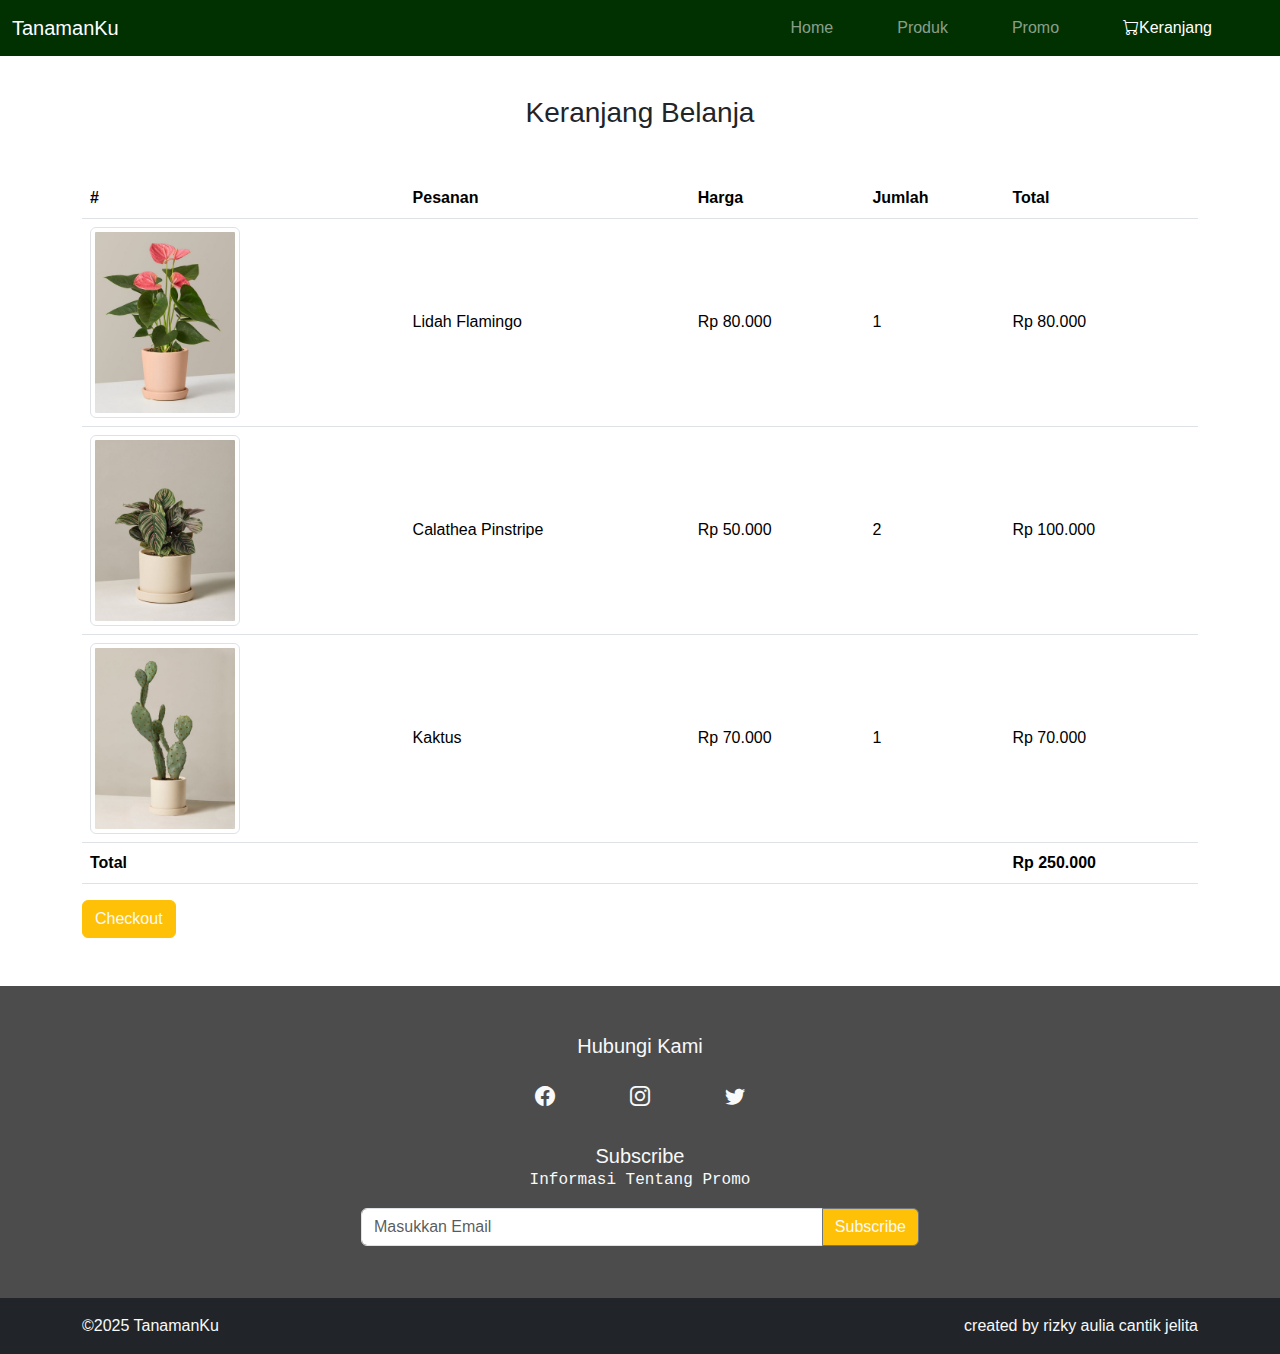
<file: webku/cart.html>
<!DOCTYPE html>
<html lang="en">

<head>
    <meta charset="UTF-8">
    <meta name="viewport" content="width=device-width, initial-scale=1.0">
    <title>TanamanKu | Keranjang Belanja</title>
    <link rel="stylesheet" href="bootstrap.css">
    <link rel="stylesheet" href="https://cdn.jsdelivr.net/npm/bootstrap-icons@1.13.1/font/bootstrap-icons.min.css">
    <link rel="stylesheet" href="style.css">
</head>

<body>
    <!--navbar-->
    <nav class="navbar fixed-top navbar-expand-lg navbar-dark bg-dark main-color">
        <div class="container-fluid">

            <button class="navbar-toggler" type="button" data-bs-toggle="collapse" data-bs-target="#navbarNav"
                aria-controls="navbarNav" aria-expanded="false" aria-label="Toggle navigation">
                <span class="navbar-toggler-icon"></span>
            </button>
            <div class="collapse navbar-collapse" id="navbarNav">
                <a class="navbar-brand me-auto active" href="index.html">TanamanKu</a>
                <ul class="navbar-nav">
                    <li class="nav-item me-5">
                        <a class="nav-link" href="index.html">Home</a>
                    </li>
                    <li class="nav-item me-5">
                        <a class="nav-link" href="produk.html">Produk</a>
                    </li>
                    <li class="nav-item me-5">
                        <a class="nav-link" href="promo.html">Promo</a>
                    </li>
                    <li class="nav-item me-5">
                        <a class="nav-link active" href="#" tabindex="-1" aria-disabled="true"><i
                                class="bi bi-cart"></i>Keranjang</a>
                    </li>
                </ul>
            </div>
        </div>
    </nav>

    <!--table-->
    <div class="container-fluid py-5">
        <div class="container">
            <h3 class="text-center my-5">Keranjang Belanja</h3>

            <div class="table-responsive">
                <table class="table">
                    <tr>
                        <th>#</th>
                        <th>Pesanan</th>
                        <th>Harga</th>
                        <th>Jumlah</th>
                        <th>Total</th>
                    </tr>
                    <tr style="vertical-align: middle;">
                        <td><img src="image/2.jpg" class="img-thumbnail d-none d-sm-block" width="150px" alt="">
                            <label class="d-block d-sm-none">Lidah Flamingo</label>
                        </td>
                        <td>Lidah Flamingo</td>
                        <td>Rp 80.000</td>
                        <td>1</td>
                        <td>Rp 80.000</td>
                    </tr>
                    <tr style="vertical-align: middle;">
                        <td><img src="image/8.jpg" class="img-thumbnail d-none d-sm-block" width="150px" alt="">
                            <label class="d-block d-sm-none">Calathea Pinstripe</label>
                        </td>
                        <td>Calathea Pinstripe</td>
                        <td>Rp 50.000</td>
                        <td>2</td>
                        <td>Rp 100.000</td>
                    </tr>
                    <tr style="vertical-align: middle;">
                        <td><img src="image/12.jpg" class="img-thumbnail d-none d-sm-block" width="150px" alt="">
                            <label class="d-block d-sm-none">Kaktus</label>
                        </td>
                        <td>Kaktus</td>
                        <td>Rp 70.000</td>
                        <td>1</td>
                        <td>Rp 70.000</td>
                    </tr>
                    <tr>
                        <th colspan="4">Total</th>
                        <th>Rp 250.000</th>
                    </tr>
                </table>
            </div>

            <button class="btn btn-warning text-light">Checkout</button>

        </div>
    </div>

    <!--subscribe-->
    <div class="container-fluid py-5 content-subscribe text-light">
        <div class="container">
            <h5 class="text-center mb-4">Hubungi Kami</h5>
            <div class="row justify-content-center">
                <div class="col-sm-1 d-flex justify-content-center mb-2">
                    <i class="bi bi-facebook fs-5"></i>
                </div>

                <div class="col-sm-1 d-flex justify-content-center mb-2">
                    <i class="bi bi-instagram fs-5"></i>
                </div>

                <div class="col-sm-1 d-flex justify-content-center">
                    <i class="bi bi-twitter fs-5"></i>
                </div>
            </div>

            <h5 class="text-center mt-4 mb-0">Subscribe</h5>
            <p class="text-center font-monospace">Informasi Tentang Promo</p>

            <div class="col-md-8 offset-md-2 col-lg-6 offset-lg-3">
                <div class="input-group mb-1">
                    <input type="text" class="form-control" placeholder="Masukkan Email" aria-label="Masukkan Email"
                        aria-describedby="button-addon2">
                    <button class="btn btn-outline-secondary btn-warning text-light" type="button"
                        id="button-addon2">Subscribe</button>
                </div>
            </div>

        </div>
    </div>

    <!--footer-->
    <div class="container-fluid py-3 bg-dark text-light">
        <div class="container d-flex justify-content-between">
            <label>&copy;2025 TanamanKu</label>
            <label>created by rizky aulia cantik jelita</label>
        </div>
    </div>
    
    <script src="bootstrap.js"></script>
</body>

</html>
</file>
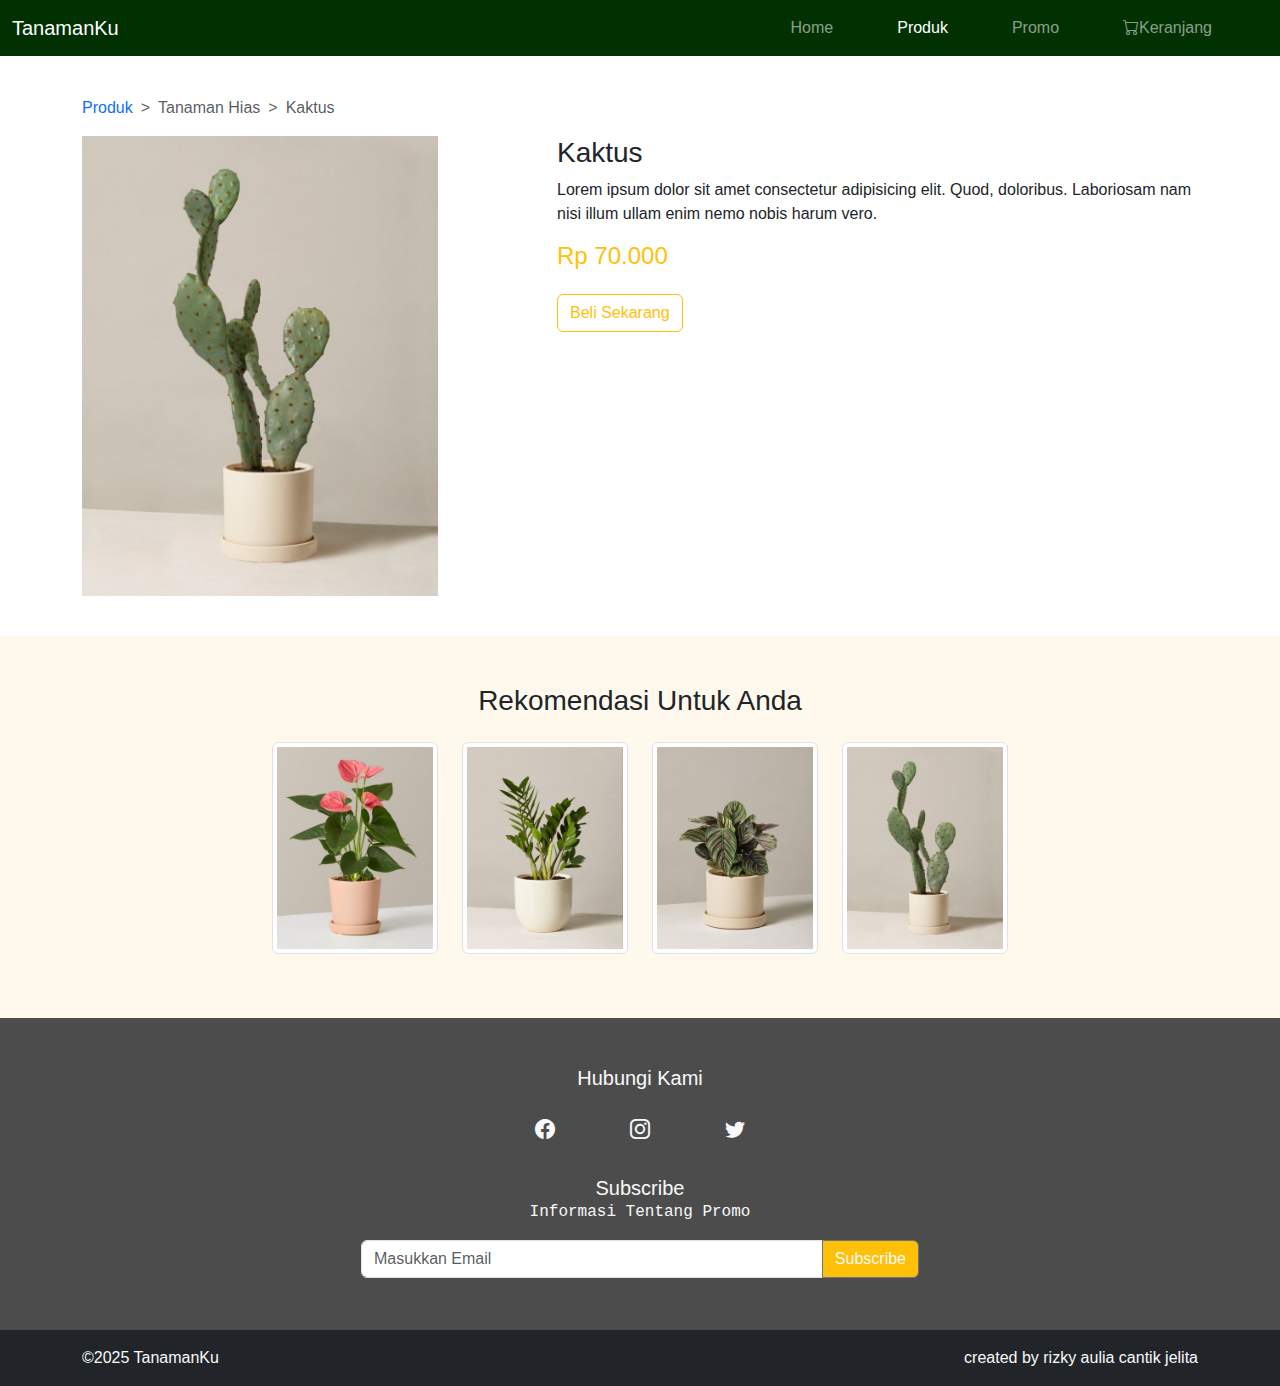
<file: webku/detail.html>
<!DOCTYPE html>
<html lang="en">

<head>
    <meta charset="UTF-8">
    <meta name="viewport" content="width=device-width, initial-scale=1.0">
    <title>TanamanKu | Mint</title>
    <link rel="stylesheet" href="bootstrap.css">
    <link rel="stylesheet" href="https://cdn.jsdelivr.net/npm/bootstrap-icons@1.13.1/font/bootstrap-icons.min.css">
    <link rel="stylesheet" href="style.css">
</head>

<body>
    <!--navbar-->
    <nav class="navbar fixed-top navbar-expand-lg navbar-dark bg-dark main-color">
        <div class="container-fluid">

            <button class="navbar-toggler" type="button" data-bs-toggle="collapse" data-bs-target="#navbarNav"
                aria-controls="navbarNav" aria-expanded="false" aria-label="Toggle navigation">
                <span class="navbar-toggler-icon"></span>
            </button>
            <div class="collapse navbar-collapse" id="navbarNav">
                <a class="navbar-brand me-auto active" href="index.html">TanamanKu</a>
                <ul class="navbar-nav">
                    <li class="nav-item me-5">
                        <a class="nav-link" href="index.html">Home</a>
                    </li>
                    <li class="nav-item me-5">
                        <a class="nav-link active" href="produk.html">Produk</a>
                    </li>
                    <li class="nav-item me-5">
                        <a class="nav-link" href="promo.html">Promo</a>
                    </li>
                    <li class="nav-item me-5">
                        <a class="nav-link" href="cart.html" tabindex="-1" aria-disabled="true"><i
                                class="bi bi-cart"></i>Keranjang</a>
                    </li>
                </ul>
            </div>
        </div>
    </nav>

    <!--breadcrumb-->
    <div class="container-fluid pt-5">
        <div class="container pt-5">
            <nav style="--bs-breadcrumb-divider: '>';" aria-label="breadcrumb">
                <ol class="breadcrumb">
                    <li class="breadcrumb-item"><a href="produk.html" style="text-decoration: none;">Produk</a></li>
                    <li class="breadcrumb-item active" aria-current="page">Tanaman Hias</li>
                    <li class="breadcrumb-item active" aria-current="page">Kaktus</li>
                </ol>
            </nav>
        </div>
    </div>

    <!--main-->
    <div class="container-fluid">
        <div class="container">
            <div class="row">
                <!--product image-->
                <div class="col-md-5 col-lg-4 mb-3">
                    <img src="image/12.jpg" class="img-fluid" alt="">
                </div>
                <!--product detail -->
                <div class="col-md-6 offset-md-1 col-lg-7 offset-lg-1">
                    <h3>Kaktus</h3>
                    <p>Lorem ipsum dolor sit amet consectetur adipisicing elit. Quod, doloribus. Laboriosam nam nisi
                        illum ullam enim nemo nobis harum vero.</p>
                    <h4 class="text-warning">Rp 70.000</h4>
                    <button class="btn btn-outline-warning mt-3">Beli Sekarang</button>
                </div>
            </div>
        </div>
    </div>

    <!--rekomendasi produk-->
    <div class="container-fluid py-5 mt-4" style="background-color: #fef9ec;">
        <div class="container">
            <h3 class="text-center mb-4">Rekomendasi Untuk Anda</h3>

            <div class="row justify-content-center">
                <div class="col-sm-6 col-md-3 col-lg-2 mb-3">
                    <a href="detail.html">
                        <img src="image/2.jpg" class="img-fluid img-thumbnail" alt="">
                    </a>
                </div>

                <div class="col-sm-6 col-md-3 col-lg-2 mb-3">
                    <a href="detail.html">
                        <img src="image/10.jpg" class="img-fluid img-thumbnail" alt="">
                    </a>
                </div>

                <div class="col-sm-6 col-md-3 col-lg-2 mb-3">
                    <a href="detail.html">
                        <img src="image/8.jpg" class="img-fluid img-thumbnail" alt="">
                    </a>
                </div>

                <div class="col-sm-6 col-md-3 col-lg-2 mb-3">
                    <a href="detail.html">
                        <img src="image/12.jpg" class="img-fluid img-thumbnail" alt="">
                    </a>
                </div>

            </div>
        </div>
    </div>

       <!--subscribe-->
    <div class="container-fluid py-5 content-subscribe text-light">
        <div class="container">
            <h5 class="text-center mb-4">Hubungi Kami</h5>
            <div class="row justify-content-center">
                <div class="col-sm-1 d-flex justify-content-center mb-2">
                    <i class="bi bi-facebook fs-5"></i>
                </div>

                <div class="col-sm-1 d-flex justify-content-center mb-2">
                    <i class="bi bi-instagram fs-5"></i>
                </div>

                <div class="col-sm-1 d-flex justify-content-center">
                    <i class="bi bi-twitter fs-5"></i>
                </div>
            </div>

            <h5 class="text-center mt-4 mb-0">Subscribe</h5>
            <p class="text-center font-monospace">Informasi Tentang Promo</p>

            <div class="col-md-8 offset-md-2 col-lg-6 offset-lg-3">
                <div class="input-group mb-1">
                    <input type="text" class="form-control" placeholder="Masukkan Email" aria-label="Masukkan Email"
                        aria-describedby="button-addon2">
                    <button class="btn btn-outline-secondary btn-warning text-light" type="button"
                        id="button-addon2">Subscribe</button>
                </div>
            </div>

        </div>
    </div>

    <!--footer-->
    <div class="container-fluid py-3 bg-dark text-light">
        <div class="container d-flex justify-content-between">
            <label>&copy;2025 TanamanKu</label>
            <label>created by rizky aulia cantik jelita</label>
        </div>
    </div>



    <script src="https://cdn.jsdelivr.net/npm/bootstrap@5.3.3/dist/js/bootstrap.bundle.min.js"></script>

</body>

</html>
</file>
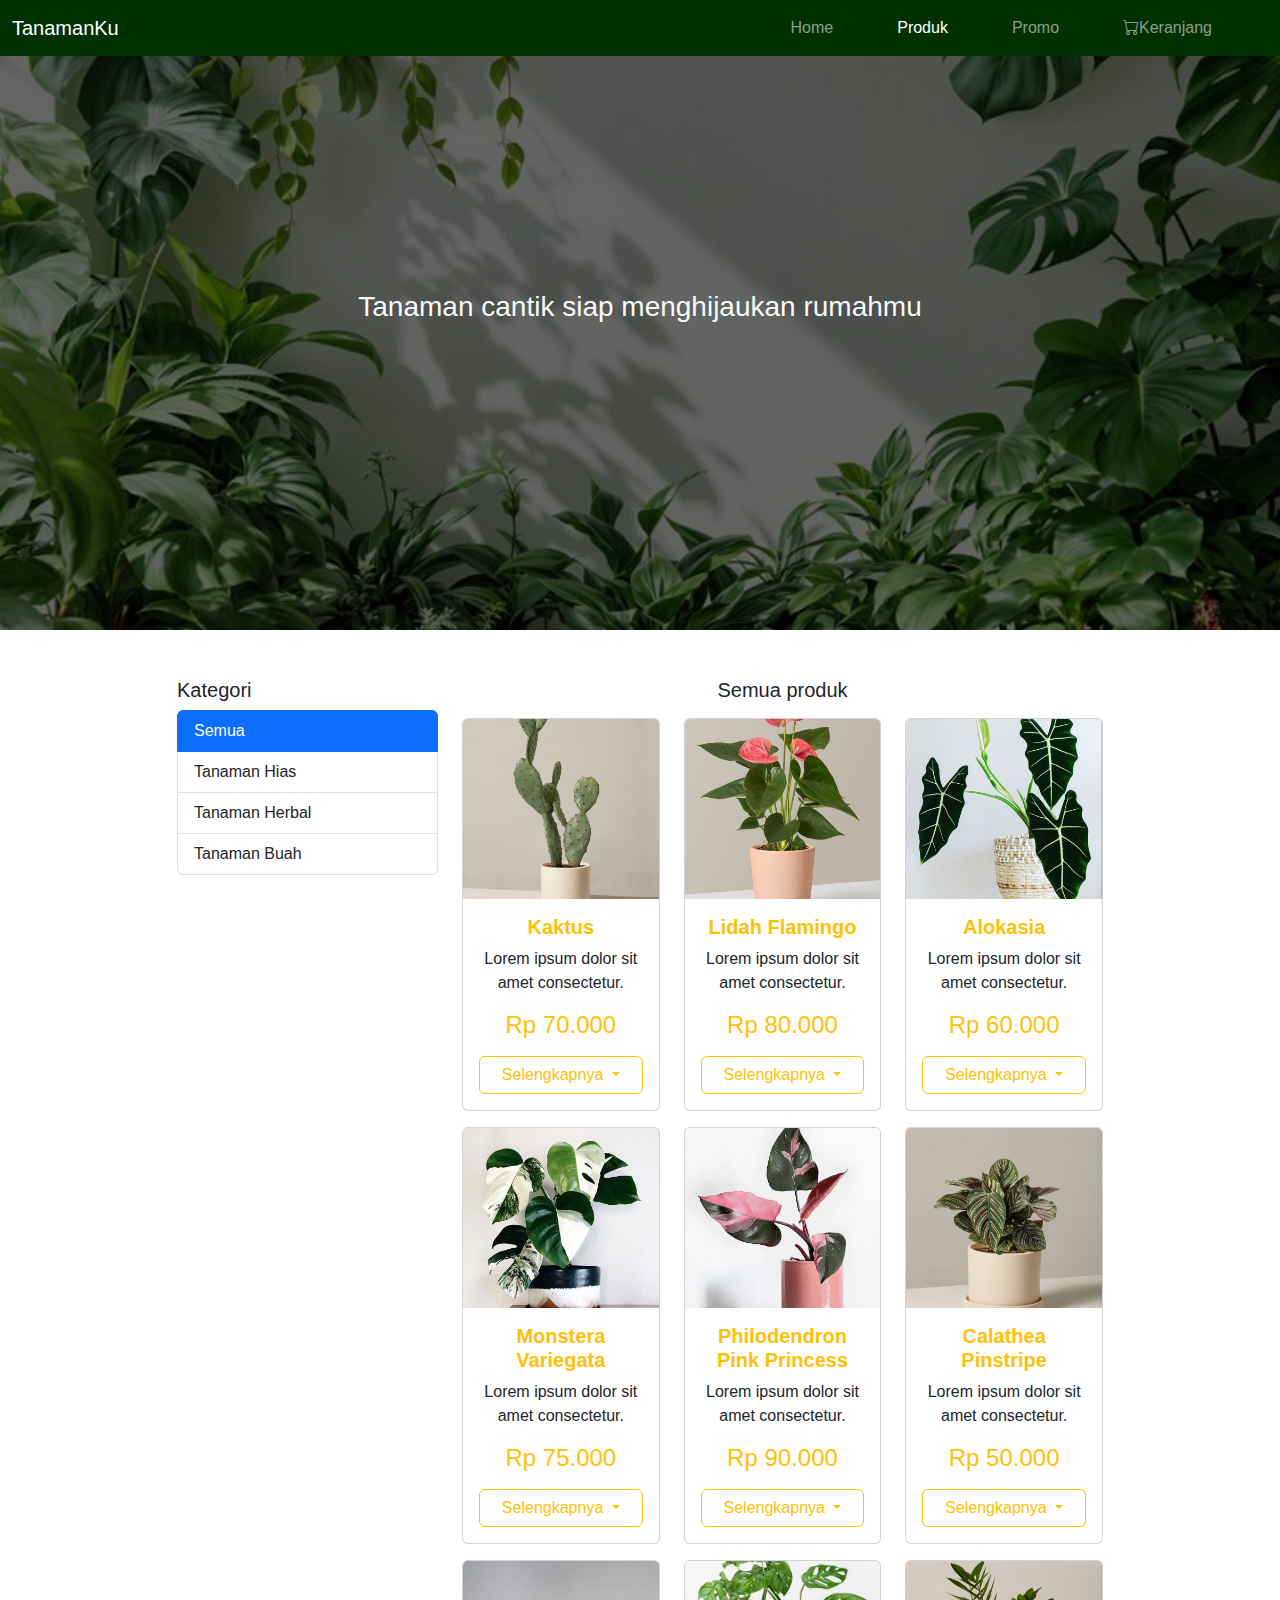
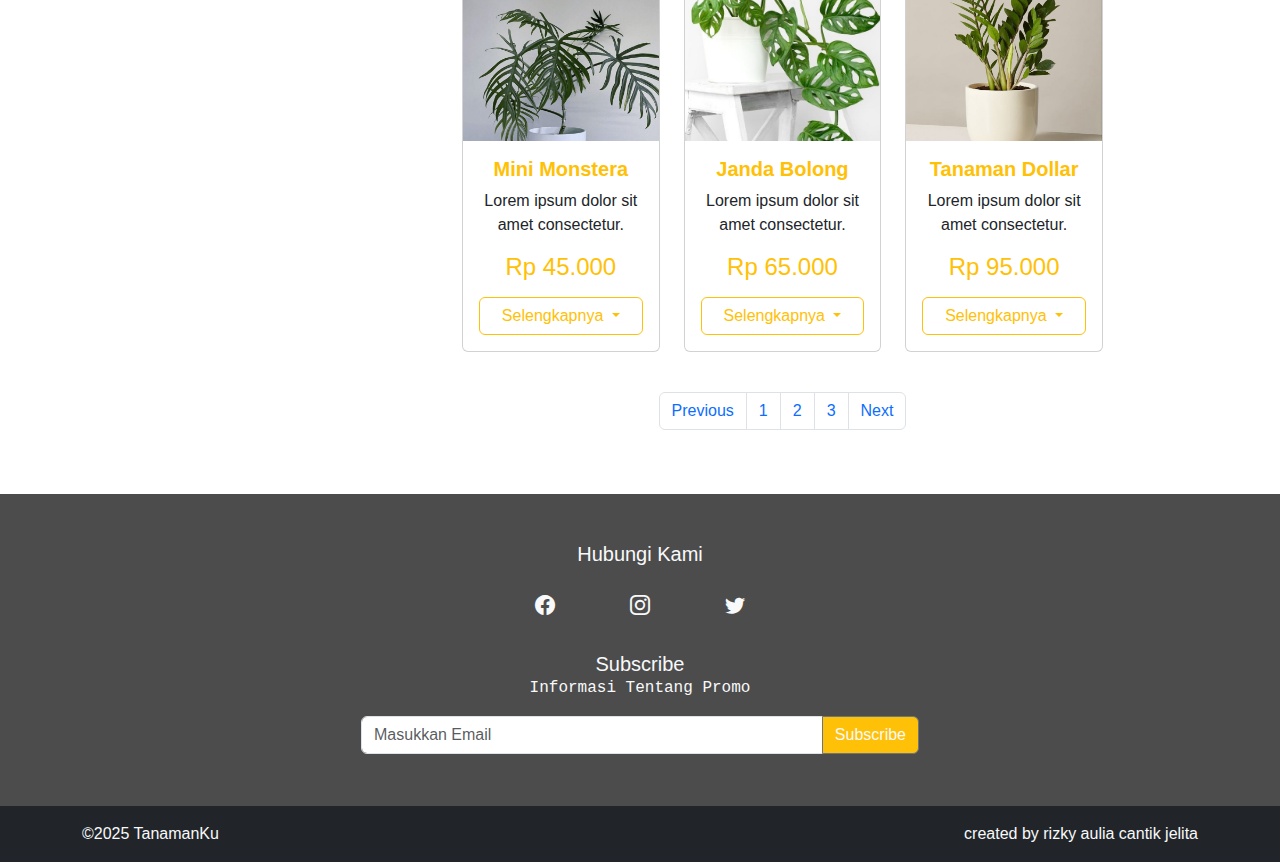
<file: webku/produk.html>
<!DOCTYPE html>
<html lang="en">

<head>
    <meta charset="UTF-8">
    <meta name="viewport" content="width=device-width, initial-scale=1.0">
    <title>TanamanKu | Produk</title>
    <link rel="stylesheet" href="bootstrap.css">
    <link rel="stylesheet" href="https://cdn.jsdelivr.net/npm/bootstrap-icons@1.13.1/font/bootstrap-icons.min.css">
    <link rel="stylesheet" href="style.css">
</head>

<body>
    <!--navbar-->
    <nav class="navbar fixed-top navbar-expand-lg navbar-dark bg-dark main-color">
        <div class="container-fluid">

            <button class="navbar-toggler" type="button" data-bs-toggle="collapse" data-bs-target="#navbarNav"
                aria-controls="navbarNav" aria-expanded="false" aria-label="Toggle navigation">
                <span class="navbar-toggler-icon"></span>
            </button>
            <div class="collapse navbar-collapse" id="navbarNav">
                <a class="navbar-brand me-auto active" href="index.html">TanamanKu</a>
                <ul class="navbar-nav">
                    <li class="nav-item me-5">
                        <a class="nav-link" href="index.html">Home</a>
                    </li>
                    <li class="nav-item me-5">
                        <a class="nav-link active" href="#">Produk</a>
                    </li>
                    <li class="nav-item me-5">
                        <a class="nav-link" href="promo.html">Promo</a>
                    </li>
                    <li class="nav-item me-5">
                        <a class="nav-link" href="cart.html" tabindex="-1" aria-disabled="true"><i
                                class="bi bi-cart"></i>Keranjang</a>
                    </li>
                </ul>
            </div>
        </div>
    </nav>

    <!--banner-->
    <div class="container-fluid banner2 d-flex align-items-center">
        <div class="container">
            <h3 class="text-light text-center mb-3">Tanaman cantik siap menghijaukan rumahmu</h3>
        </div>
    </div>

    <!--produk content-->
    <div class="container-fluid py-5">
        <div class="container">
            <div class="row justify-content-center">
                <!--kategori-->
                <div class="col-md-4 col-lg-3 mb-4">
                    <h5>Kategori</h5>
                    <ul class="list-group">
                        <li class="list-group-item active" aria-current="true">Semua</li>
                        <li class="list-group-item">Tanaman Hias</li>
                        <li class="list-group-item">Tanaman Herbal</li>
                        <li class="list-group-item">Tanaman Buah</li>
                    </ul>
                </div>
                <!--produk-->
                <div class="col-md-8 col-lg-7">
                    <h5 class="text-center mb-3">Semua produk</h5>

                    <div class="row">
                        <div class="col-sm-6 col-lg-4 mb-3">
                            <div class="card">
                                <img src="image/12.jpg" class="card-img-top w-100" alt="...">
                                <div class="card-body">
                                    <h5 class="card-title text-center text-warning">
                                        <strong>Kaktus</strong>
                                    </h5>
                                    <p class="card-text text-center">Lorem ipsum dolor sit amet consectetur.</p>
                                    <h4 class="text-center text-warning mb-3">Rp 70.000</h4>

                                    <div class="dropdown">
                                        <button class="btn btn-outline-warning dropdown-toggle w-100" type="button"
                                            id="dropdownMenuButton1" data-bs-toggle="dropdown" aria-expanded="false">
                                            Selengkapnya
                                        </button>
                                        <ul class="dropdown-menu" aria-labelledby="dropdownMenuButton1">
                                            <li><a class="dropdown-item" href="detail.html">Lihat</a></li>
                                            <li><a class="dropdown-item" href="#">Beli</a></li>
                                        </ul>
                                    </div>

                                </div>
                            </div>
                        </div>

                        <div class="col-sm-6 col-lg-4 mb-3">
                            <div class="card">
                                <img src="image/2.jpg" class="card-img-top w-100" alt="...">
                                <div class="card-body">
                                    <h5 class="card-title text-center text-warning">
                                        <strong>Lidah Flamingo</strong>
                                    </h5>
                                    <p class="card-text text-center">Lorem ipsum dolor sit amet consectetur.</p>
                                    <h4 class="text-center text-warning mb-3">Rp 80.000</h4>

                                    <div class="dropdown">
                                        <button class="btn btn-outline-warning dropdown-toggle w-100" type="button"
                                            id="dropdownMenuButton1" data-bs-toggle="dropdown" aria-expanded="false">
                                            Selengkapnya
                                        </button>
                                        <ul class="dropdown-menu" aria-labelledby="dropdownMenuButton1">
                                            <li><a class="dropdown-item" href="detail.html">Lihat</a></li>
                                            <li><a class="dropdown-item" href="#">Beli</a></li>
                                        </ul>
                                    </div>
                                </div>
                            </div>
                        </div>

                        <div class="col-sm-6 col-lg-4 mb-3">
                            <div class="card">
                                <img src="image/5.jpg" class="card-img-top w-100" alt="...">
                                <div class="card-body">
                                    <h5 class="card-title text-center text-warning">
                                        <strong>Alokasia</strong>
                                    </h5>
                                    <p class="card-text text-center">Lorem ipsum dolor sit amet consectetur.</p>
                                    <h4 class="text-center text-warning mb-3">Rp 60.000</h4>

                                    <div class="dropdown">
                                        <button class="btn btn-outline-warning dropdown-toggle w-100" type="button"
                                            id="dropdownMenuButton1" data-bs-toggle="dropdown" aria-expanded="false">
                                            Selengkapnya
                                        </button>
                                        <ul class="dropdown-menu" aria-labelledby="dropdownMenuButton1">
                                            <li><a class="dropdown-item" href="detail.html">Lihat</a></li>
                                            <li><a class="dropdown-item" href="#">Beli</a></li>
                                        </ul>
                                    </div>
                                </div>
                            </div>
                        </div>

                        <div class="col-sm-6 col-lg-4 mb-3">
                            <div class="card">
                                <img src="image/4.jpg" class="card-img-top w-100" alt="...">
                                <div class="card-body">
                                    <h5 class="card-title text-center text-warning">
                                        <strong>Monstera Variegata</strong>
                                    </h5>
                                    <p class="card-text text-center">Lorem ipsum dolor sit amet consectetur.</p>
                                    <h4 class="text-center text-warning mb-3">Rp 75.000</h4>

                                    <div class="dropdown">
                                        <button class="btn btn-outline-warning dropdown-toggle w-100" type="button"
                                            id="dropdownMenuButton1" data-bs-toggle="dropdown" aria-expanded="false">
                                            Selengkapnya
                                        </button>
                                        <ul class="dropdown-menu" aria-labelledby="dropdownMenuButton1">
                                            <li><a class="dropdown-item" href="detail.html">Lihat</a></li>
                                            <li><a class="dropdown-item" href="#">Beli</a></li>
                                        </ul>
                                    </div>
                                </div>
                            </div>
                        </div>

                        <div class="col-sm-6 col-lg-4 mb-3">
                            <div class="card">
                                <img src="image/3.jpg" class="card-img-top w-100" alt="...">
                                <div class="card-body">
                                    <h5 class="card-title text-center text-warning">
                                        <strong>Philodendron Pink Princess</strong>
                                    </h5>
                                    <p class="card-text text-center">Lorem ipsum dolor sit amet consectetur.</p>
                                    <h4 class="text-center text-warning mb-3">Rp 90.000</h4>

                                    <div class="dropdown">
                                        <button class="btn btn-outline-warning dropdown-toggle w-100" type="button"
                                            id="dropdownMenuButton1" data-bs-toggle="dropdown" aria-expanded="false">
                                            Selengkapnya
                                        </button>
                                        <ul class="dropdown-menu" aria-labelledby="dropdownMenuButton1">
                                            <li><a class="dropdown-item" href="detail.html">Lihat</a></li>
                                            <li><a class="dropdown-item" href="#">Beli</a></li>
                                        </ul>
                                    </div>
                                </div>
                            </div>
                        </div>

                        <div class="col-sm-6 col-lg-4 mb-3">
                            <div class="card">
                                <img src="image/8.jpg" class="card-img-top w-100" alt="...">
                                <div class="card-body">
                                    <h5 class="card-title text-center text-warning">
                                        <strong>Calathea Pinstripe</strong>
                                    </h5>
                                    <p class="card-text text-center">Lorem ipsum dolor sit amet consectetur.</p>
                                    <h4 class="text-center text-warning mb-3">Rp 50.000</h4>

                                    <div class="dropdown">
                                        <button class="btn btn-outline-warning dropdown-toggle w-100" type="button"
                                            id="dropdownMenuButton1" data-bs-toggle="dropdown" aria-expanded="false">
                                            Selengkapnya
                                        </button>
                                        <ul class="dropdown-menu" aria-labelledby="dropdownMenuButton1">
                                            <li><a class="dropdown-item" href="detail.html">Lihat</a></li>
                                            <li><a class="dropdown-item" href="#">Beli</a></li>
                                        </ul>
                                    </div>
                                </div>
                            </div>
                        </div>

                        <div class="col-sm-6 col-lg-4 mb-3">
                            <div class="card">
                                <img src="image/7.jpg" class="card-img-top w-100" alt="...">
                                <div class="card-body">
                                    <h5 class="card-title text-center text-warning">
                                        <strong>Mini Monstera</strong>
                                    </h5>
                                    <p class="card-text text-center">Lorem ipsum dolor sit amet consectetur.</p>
                                    <h4 class="text-center text-warning mb-3">Rp 45.000</h4>

                                    <div class="dropdown">
                                        <button class="btn btn-outline-warning dropdown-toggle w-100" type="button"
                                            id="dropdownMenuButton1" data-bs-toggle="dropdown" aria-expanded="false">
                                            Selengkapnya
                                        </button>
                                        <ul class="dropdown-menu" aria-labelledby="dropdownMenuButton1">
                                            <li><a class="dropdown-item" href="detail.html">Lihat</a></li>
                                            <li><a class="dropdown-item" href="#">Beli</a></li>
                                        </ul>
                                    </div>
                                </div>
                            </div>
                        </div>

                        <div class="col-sm-6 col-lg-4 mb-3">
                            <div class="card">
                                <img src="image/6.jpg" class="card-img-top w-100" alt="...">
                                <div class="card-body">
                                    <h5 class="card-title text-center text-warning">
                                        <strong> Janda Bolong</strong>
                                    </h5>
                                    <p class="card-text text-center">Lorem ipsum dolor sit amet consectetur.</p>
                                    <h4 class="text-center text-warning mb-3">Rp 65.000</h4>

                                    <div class="dropdown">
                                        <button class="btn btn-outline-warning dropdown-toggle w-100" type="button"
                                            id="dropdownMenuButton1" data-bs-toggle="dropdown" aria-expanded="false">
                                            Selengkapnya
                                        </button>
                                        <ul class="dropdown-menu" aria-labelledby="dropdownMenuButton1">
                                            <li><a class="dropdown-item" href="detail.html">Lihat</a></li>
                                            <li><a class="dropdown-item" href="#">Beli</a></li>
                                        </ul>
                                    </div>
                                </div>
                            </div>
                        </div>

                        <div class="col-sm-6 col-lg-4 mb-3">
                            <div class="card">
                                <img src="image/10.jpg" class="card-img-top w-100" alt="...">
                                <div class="card-body">
                                    <h5 class="card-title text-center text-warning">
                                        <strong>Tanaman Dollar</strong>
                                    </h5>
                                    <p class="card-text text-center">Lorem ipsum dolor sit amet consectetur.</p>
                                    <h4 class="text-center text-warning mb-3">Rp 95.000</h4>

                                    <div class="dropdown">
                                        <button class="btn btn-outline-warning dropdown-toggle w-100" type="button"
                                            id="dropdownMenuButton1" data-bs-toggle="dropdown" aria-expanded="false">
                                            Selengkapnya
                                        </button>
                                        <ul class="dropdown-menu" aria-labelledby="dropdownMenuButton1">
                                            <li><a class="dropdown-item" href="detail.html">Lihat</a></li>
                                            <li><a class="dropdown-item" href="#">Beli</a></li>
                                        </ul>
                                    </div>
                                </div>
                            </div>
                        </div>
                        <!--pagination-->
                        <nav class="mt-4 d-flex justify-content-center" aria-label="Page navigation example">
                            <ul class="pagination">
                                <li class="page-item"><a class="page-link" href="#">Previous</a></li>
                                <li class="page-item"><a class="page-link" href="#">1</a></li>
                                <li class="page-item"><a class="page-link" href="#">2</a></li>
                                <li class="page-item"><a class="page-link" href="#">3</a></li>
                                <li class="page-item"><a class="page-link" href="#">Next</a></li>
                            </ul>
                        </nav>
                    </div>
                </div>
            </div>
        </div>
    </div>

    <!--subscribe-->
    <div class="container-fluid py-5 content-subscribe text-light">
        <div class="container">
            <h5 class="text-center mb-4">Hubungi Kami</h5>
            <div class="row justify-content-center">
                <div class="col-sm-1 d-flex justify-content-center mb-2">
                    <i class="bi bi-facebook fs-5"></i>
                </div>

                <div class="col-sm-1 d-flex justify-content-center mb-2">
                    <i class="bi bi-instagram fs-5"></i>
                </div>

                <div class="col-sm-1 d-flex justify-content-center">
                    <i class="bi bi-twitter fs-5"></i>
                </div>
            </div>

            <h5 class="text-center mt-4 mb-0">Subscribe</h5>
            <p class="text-center font-monospace">Informasi Tentang Promo</p>

            <div class="col-md-8 offset-md-2 col-lg-6 offset-lg-3">
                <div class="input-group mb-1">
                    <input type="text" class="form-control" placeholder="Masukkan Email" aria-label="Masukkan Email"
                        aria-describedby="button-addon2">
                    <button class="btn btn-outline-secondary btn-warning text-light" type="button"
                        id="button-addon2">Subscribe</button>
                </div>
            </div>

        </div>
    </div>

    <!--footer-->
    <div class="container-fluid py-3 bg-dark text-light">
        <div class="container d-flex justify-content-between">
            <label>&copy;2025 TanamanKu</label>
            <label>created by rizky aulia cantik jelita</label>
        </div>
    </div>

<script src="https://cdn.jsdelivr.net/npm/bootstrap@5.3.3/dist/js/bootstrap.bundle.min.js"></script>

</body>
</html>
</file>
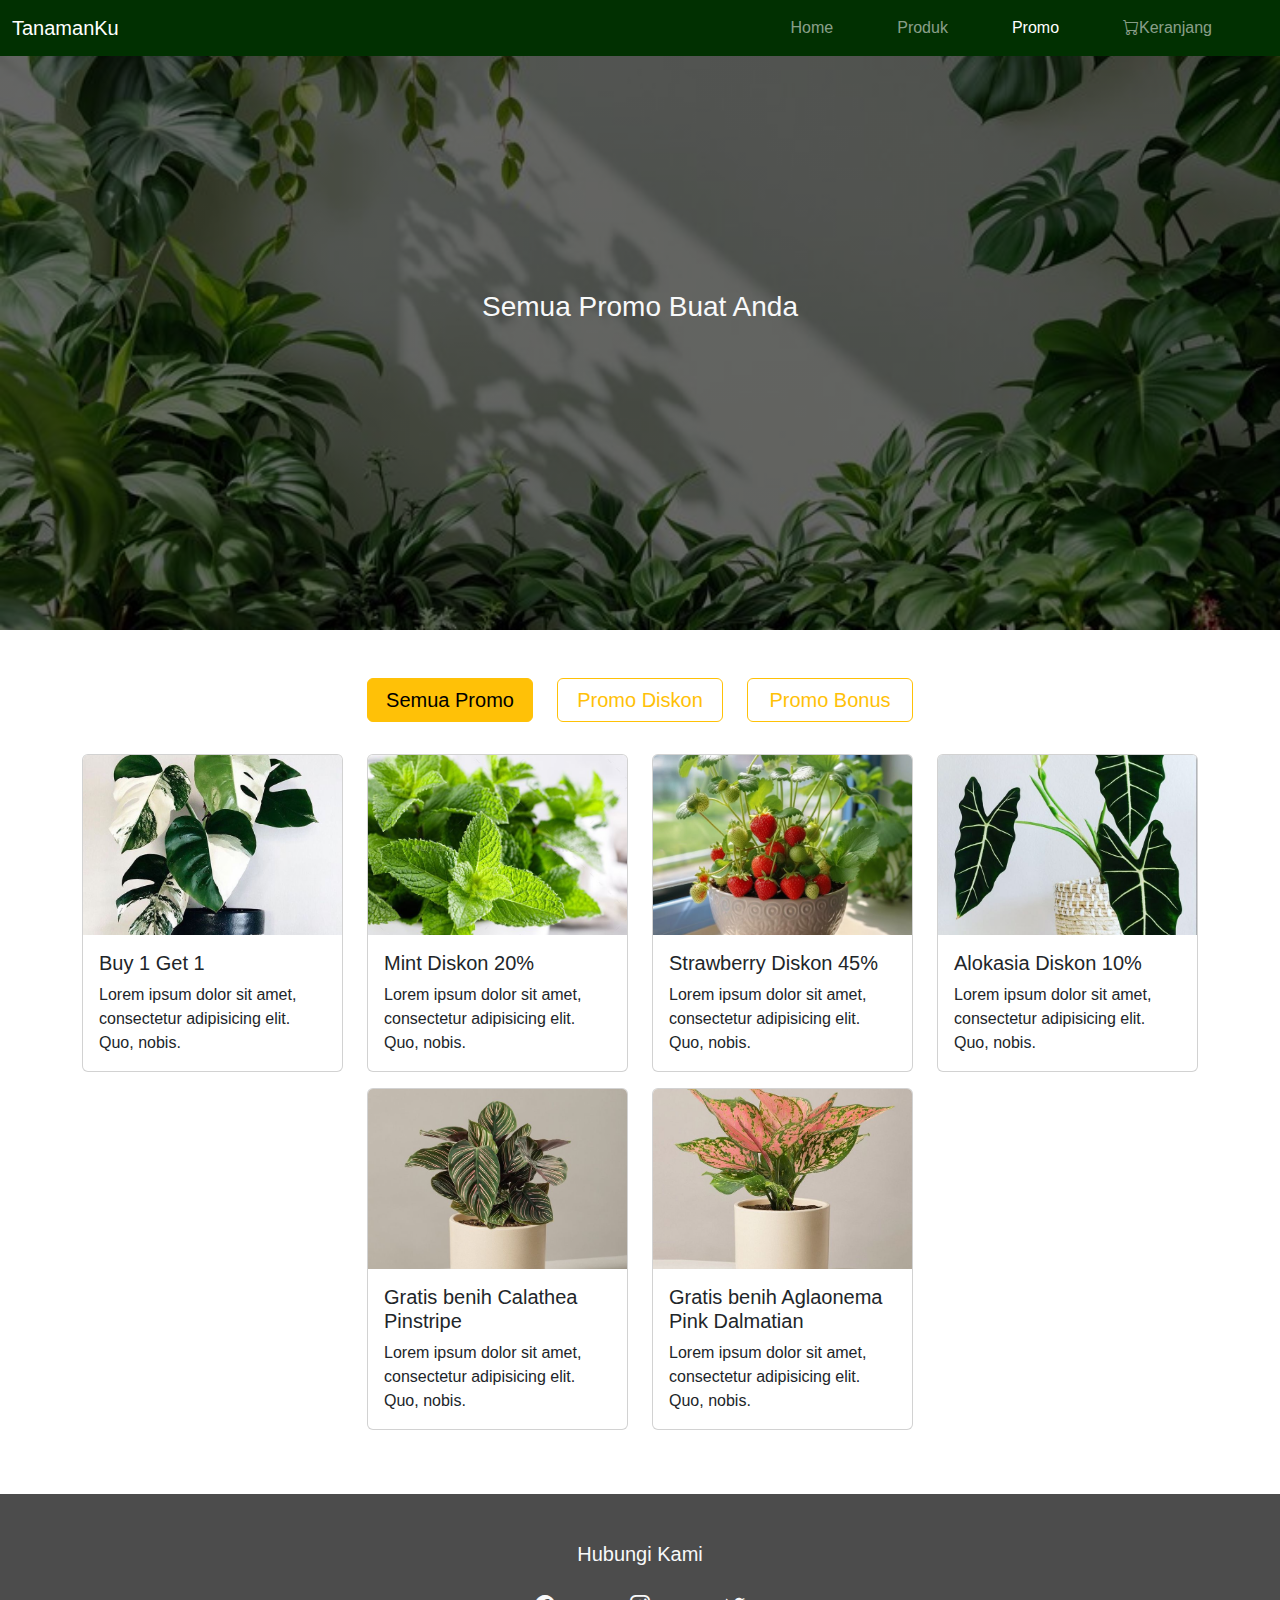
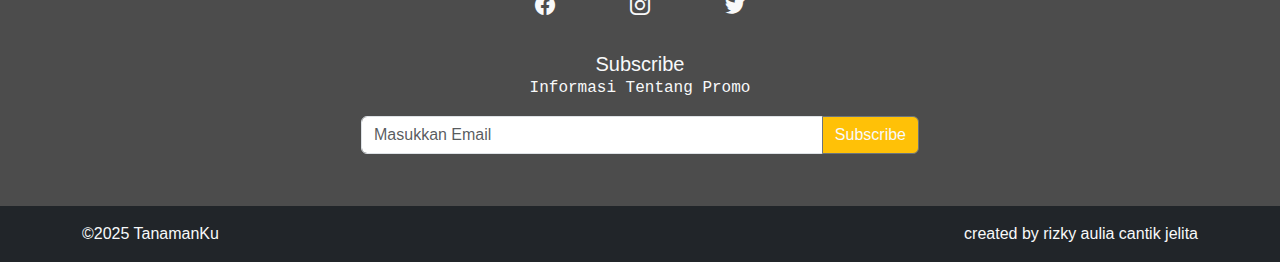
<file: webku/promo.html>
<!DOCTYPE html>
<html lang="en">

<head>
    <meta charset="UTF-8">
    <meta name="viewport" content="width=device-width, initial-scale=1.0">
    <title>TanamanKu | Promo</title>
    <link rel="stylesheet" href="bootstrap.css">
    <link rel="stylesheet" href="https://cdn.jsdelivr.net/npm/bootstrap-icons@1.13.1/font/bootstrap-icons.min.css">
    <link rel="stylesheet" href="style.css">
</head>

<body>
    <!--navbar-->
    <nav class="navbar fixed-top navbar-expand-lg navbar-dark bg-dark main-color">
        <div class="container-fluid">

            <button class="navbar-toggler" type="button" data-bs-toggle="collapse" data-bs-target="#navbarNav"
                aria-controls="navbarNav" aria-expanded="false" aria-label="Toggle navigation">
                <span class="navbar-toggler-icon"></span>
            </button>
            <div class="collapse navbar-collapse" id="navbarNav">
                <a class="navbar-brand me-auto active" href="index.html">TanamanKu</a>
                <ul class="navbar-nav">
                    <li class="nav-item me-5">
                        <a class="nav-link" href="index.html">Home</a>
                    </li>
                    <li class="nav-item me-5">
                        <a class="nav-link" href="produk.html">Produk</a>
                    </li>
                    <li class="nav-item me-5">
                        <a class="nav-link  active" href="#">Promo</a>
                    </li>
                    <li class="nav-item me-5">
                        <a class="nav-link" href="cart.html" tabindex="-1" aria-disabled="true"><i
                                class="bi bi-cart"></i>Keranjang</a>
                    </li>
                </ul>
            </div>
        </div>
    </nav>

    <!--banner-->
    <div class="container-fluid banner2 d-flex align-items-center">
        <div class="container">
            <h3 class="text-light text-center mb-3">Semua Promo Buat Anda</h3>
        </div>
    </div>

    <!--promo-->
    <div class="container-fluid py-5">
        <div class="container">
            <!--kategori promo-->
            <div class="row justify-content-center mb-3">
                <div class="col-sm-4 col-md-3 col-lg-2 mb-3">
                    <button id="semuaPromoBtn" onclick="showAll()"
                        class="btn btn-outline-warning w-100 fs-5 active">Semua Promo</button>
                </div>

                <div class="col-sm-4 col-md-3 col-lg-2 mb-3">
                    <button id="diskonPromoBtn" onclick="showDiskon()" class="btn btn-outline-warning w-100 fs-5">Promo
                        Diskon</button>
                </div>

                <div class="col-sm-4 col-md-3 col-lg-2 mb-3">
                    <button id="bonusPromoBtn" onclick="showBonus()" class="btn btn-outline-warning w-100 fs-5">Promo
                        Bonus</button>
                </div>
            </div>

            <!--isi promo-->
            <!--semua promo-->
            <div id="semuaPromo">
                <div class="row justify-content-center">
                    <div class="col-sm-6 col-lg-3 hovered-card mg-3 mb-3">
                        <div class="card">
                            <img src="image/4.jpg" class="card-img-top w-100" alt="...">
                            <div class="card-body">
                                <h5 class="card-title">Buy 1 Get 1</h5>
                                <p class="card-text">Lorem ipsum dolor sit amet, consectetur adipisicing elit. Quo,
                                    nobis.</p>
                            </div>
                        </div>
                    </div>

                    <div class="col-sm-6 col-lg-3 hovered-card mg-3 mb-3">
                        <div class="card">
                            <img src="image/mint.jpg" class="card-img-top w-100" alt="...">
                            <div class="card-body">
                                <h5 class="card-title">Mint Diskon 20%</h5>
                                <p class="card-text">Lorem ipsum dolor sit amet, consectetur adipisicing elit. Quo,
                                    nobis.</p>
                            </div>
                        </div>
                    </div>

                    <div class="col-sm-6 col-lg-3 hovered-card mg-3 mb-3">
                        <div class="card">
                            <img src="image/strawberryy.jpg" class="card-img-top w-100" alt="...">
                            <div class="card-body">
                                <h5 class="card-title">Strawberry Diskon 45%</h5>
                                <p class="card-text">Lorem ipsum dolor sit amet, consectetur adipisicing elit. Quo,
                                    nobis.</p>
                            </div>
                        </div>
                    </div>

                    <div class="col-sm-6 col-lg-3 hovered-card mg-3 mb-3">
                        <div class="card">
                            <img src="image/5.jpg" class="card-img-top w-100" alt="...">
                            <div class="card-body">
                                <h5 class="card-title">Alokasia Diskon 10%</h5>
                                <p class="card-text">Lorem ipsum dolor sit amet, consectetur adipisicing elit. Quo,
                                    nobis.</p>
                            </div>
                        </div>
                    </div>

                    <div class="col-sm-6 col-lg-3 hovered-card mg-3 mb-3">
                        <div class="card">
                            <img src="image/8.jpg" class="card-img-top w-100" alt="...">
                            <div class="card-body">
                                <h5 class="card-title">Gratis benih Calathea Pinstripe</h5>
                                <p class="card-text">Lorem ipsum dolor sit amet, consectetur adipisicing elit. Quo,
                                    nobis.</p>
                            </div>
                        </div>
                    </div>

                    <div class="col-sm-6 col-lg-3 hovered-card mg-3 mb-3">
                        <div class="card">
                            <img src="image/9.jpg" class="card-img-top w-100" alt="...">
                            <div class="card-body">
                                <h5 class="card-title">Gratis benih Aglaonema Pink Dalmatian</h5>
                                <p class="card-text">Lorem ipsum dolor sit amet, consectetur adipisicing elit. Quo,
                                    nobis.</p>
                            </div>
                        </div>
                    </div>

                </div>
            </div>
            <!--promo diskon-->
            <div id="promoDiskon">
                <div class="row justify-content-center">
                    <div class="col-lg-3 hovered-card mg-3 mb-3">
                        <div class="card">
                            <img src="image/3.jpg" class="card-img-top w-100" alt="...">
                            <div class="card-body">
                                <h5 class="card-title">Buy 1 Get 1</h5>
                                <p class="card-text">Lorem ipsum dolor sit amet, consectetur adipisicing elit. Quo,
                                    nobis.</p>
                            </div>
                        </div>
                    </div>

                    <div class="col-lg-3 hovered-card mg-3 mb-3">
                        <div class="card">
                            <img src="image/10.jpg" class="card-img-top w-100" alt="...">
                            <div class="card-body">
                                <h5 class="card-title">Buy 1 Get 1</h5>
                                <p class="card-text">Lorem ipsum dolor sit amet, consectetur adipisicing elit. Quo,
                                    nobis.</p>
                            </div>
                        </div>
                    </div>

                    <div class="col-lg-3 hovered-card mg-3 mb-3">
                        <div class="card">
                            <img src="image/1.jpg" class="card-img-top w-100" alt="...">
                            <div class="card-body">
                                <h5 class="card-title">Buy 1 Get 1</h5>
                                <p class="card-text">Lorem ipsum dolor sit amet, consectetur adipisicing elit. Quo,
                                    nobis.</p>
                            </div>
                        </div>
                    </div>

                </div>
            </div>
            <!--promo bonus-->
            <div id="promoBonus">
                <div class="row justify-content-center">
                    <div class="col-lg-3 hovered-card mg-3 mb-3">
                        <div class="card">
                            <img src="image/12.jpg" class="card-img-top w-100" alt="...">
                            <div class="card-body">
                                <h5 class="card-title">Buy 1 Get 1</h5>
                                <p class="card-text">Lorem ipsum dolor sit amet, consectetur adipisicing elit. Quo,
                                    nobis.</p>
                            </div>
                        </div>
                    </div>

                    <div class="col-lg-3 hovered-card mg-3 mb-3">
                        <div class="card">
                            <img src="image/7.jpg" class="card-img-top w-100" alt="...">
                            <div class="card-body">
                                <h5 class="card-title">Buy 1 Get 1</h5>
                                <p class="card-text">Lorem ipsum dolor sit amet, consectetur adipisicing elit. Quo,
                                    nobis.</p>
                            </div>
                        </div>
                    </div>

                    <div class="col-lg-3 hovered-card mg-3 mb-3">
                        <div class="card">
                            <img src="image/6.jpg" class="card-img-top w-100" alt="...">
                            <div class="card-body">
                                <h5 class="card-title">Buy 1 Get 1</h5>
                                <p class="card-text">Lorem ipsum dolor sit amet, consectetur adipisicing elit. Quo,
                                    nobis.</p>
                            </div>
                        </div>
                    </div>

                </div>
            </div>

        </div>
    </div>

    <!--subscribe-->
    <div class="container-fluid py-5 content-subscribe text-light">
        <div class="container">
            <h5 class="text-center mb-4">Hubungi Kami</h5>
            <div class="row justify-content-center">
                <div class="col-sm-1 d-flex justify-content-center mb-2">
                    <i class="bi bi-facebook fs-5"></i>
                </div>

                <div class="col-sm-1 d-flex justify-content-center mb-2">
                    <i class="bi bi-instagram fs-5"></i>
                </div>

                <div class="col-sm-1 d-flex justify-content-center">
                    <i class="bi bi-twitter fs-5"></i>
                </div>
            </div>

            <h5 class="text-center mt-4 mb-0">Subscribe</h5>
            <p class="text-center font-monospace">Informasi Tentang Promo</p>

            <div class="col-md-8 offset-md-2 col-lg-6 offset-lg-3">
                <div class="input-group mb-1">
                    <input type="text" class="form-control" placeholder="Masukkan Email" aria-label="Masukkan Email"
                        aria-describedby="button-addon2">
                    <button class="btn btn-outline-secondary btn-warning text-light" type="button"
                        id="button-addon2">Subscribe</button>
                </div>
            </div>

        </div>
    </div>

    <!--footer-->
    <div class="container-fluid py-3 bg-dark text-light">
        <div class="container d-flex justify-content-between">
            <label>&copy;2025 TanamanKu</label>
            <label>created by rizky aulia cantik jelita</label>
        </div>
    </div>


    <script src="https://cdn.jsdelivr.net/npm/bootstrap@5.3.3/dist/js/bootstrap.bundle.min.js"></script>
    <script src="https://code.jquery.com/jquery-3.6.0.min.js"></script>

    <script>
        var btnSemuaPromo = $("#semuaPromoBtn");
        var btnDiskonPromo = $("#diskonPromoBtn");
        var btnBonusPromo = $("#bonusPromoBtn");

        var semuaPromoView = $("#semuaPromo");
        var diskonPromoView = $("#promoDiskon");
        var bonusPromoView = $("#promoBonus");

        diskonPromoView.hide();
        bonusPromoView.hide();

        function showAll() {
            btnDiskonPromo.removeClass('active');
            btnBonusPromo.removeClass('active');
            btnSemuaPromo.addClass('active');

            diskonPromoView.hide(1000);
            bonusPromoView.hide(1000);
            semuaPromoView.show(1000);
        }

        function showDiskon() {
            btnSemuaPromo.removeClass('active');
            btnBonusPromo.removeClass('active');
            btnDiskonPromo.addClass('active');

            semuaPromoView.hide(1000);
            bonusPromoView.hide(1000);
            diskonPromoView.show(1000);
        }

        function showBonus() {
            btnSemuaPromo.removeClass('active');
            btnDiskonPromo.removeClass('active');
            btnBonusPromo.addClass('active');

            semuaPromoView.hide(1000);
            diskonPromoView.hide(1000);
            bonusPromoView.show(1000);
        }

    </script>

</body>

</html>
</file>
<file: webku/style.css>
body{
    font-family: cursive, 'Trebuchet MS', 'Lucida Sans Unicode', 'Lucida Grande', 'Lucida Sans', Arial, sans-serif;
}
.main-color {
    background-color: #013001 !important;
}

.banner{
    height: 85vh;
    background: linear-gradient(rgba(0, 0, 0, 0.4), rgba(0, 0, 0, 0.4)), url('image/14.jpg');
    background-size: cover;
    background-position: center;
}


.hovered-card{
    transition: 0.3s;
}
.hovered-card:hover{
    transform: scale(1.1);
}

.card-img-top{
    width: 95%;
    height: 180px;
    object-fit: cover;
}

.icon-service{
    width: 90px;
    height: 90px;
    border: solid #fff 2px;
    border-radius: 50%;
    color: #fff;
}

.content-subscribe{
    background-color: rgba(0, 0, 0, 0.7);
}

.banner2{
    height: 70vh;
    background: linear-gradient(rgba(0, 0, 0, 0.6), rgba(0, 0, 0, 0.6)), url('image/14.jpg');
    background-size: cover;
    background-position: center;
}
</file>
